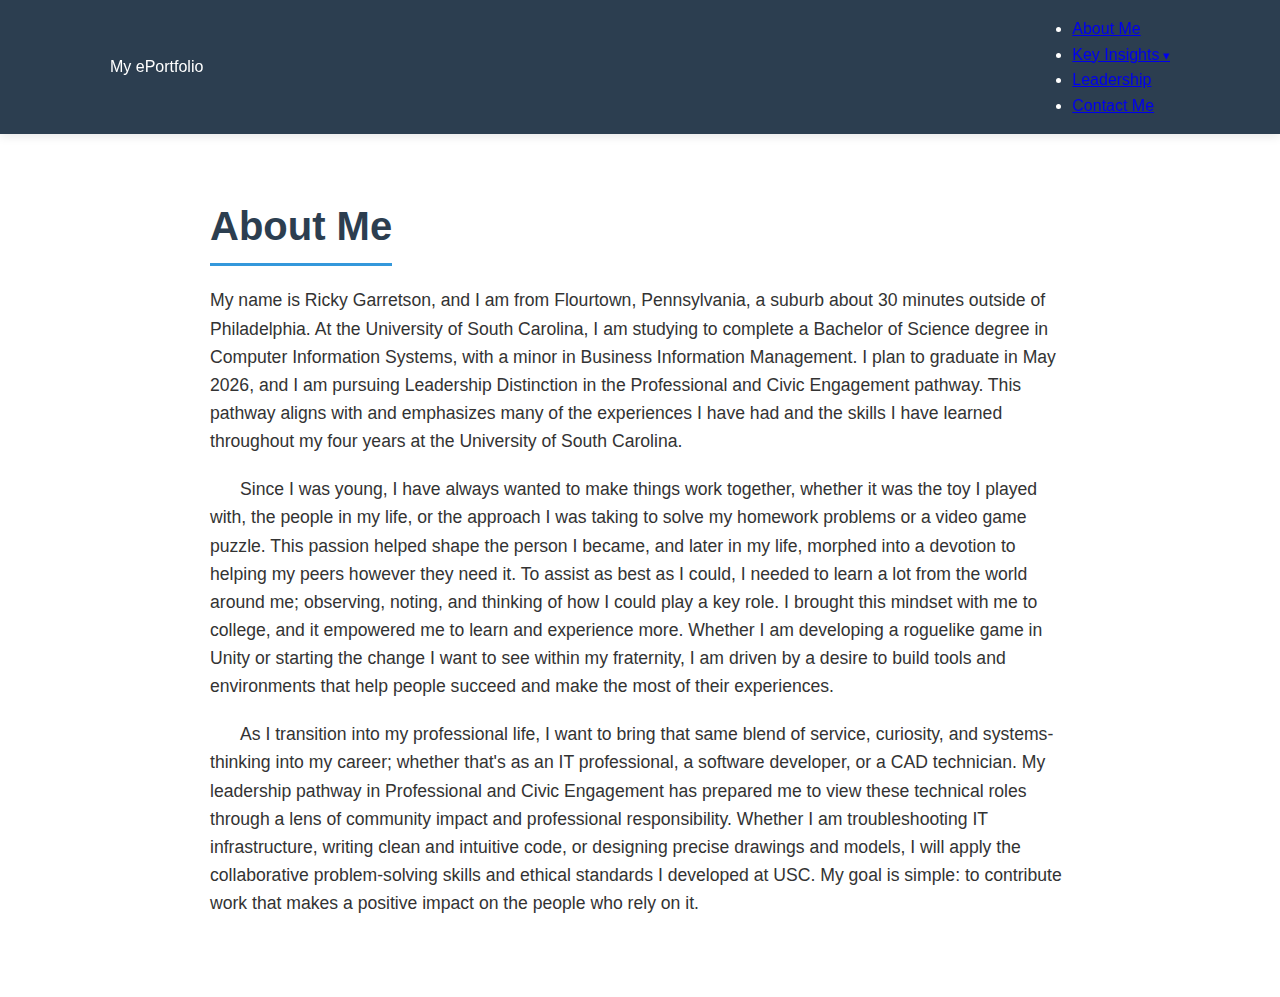
<file: index.html>
<!DOCTYPE html>
<html lang="en">
<head>
    <meta charset="UTF-8">
    <meta name="viewport" content="width=device-width, initial-scale=1.0">
    <title>About Me | My ePortfolio</title>
    <link rel="stylesheet" href="style.css">
</head>
<body>
    <header>
        <nav>
            <div class="logo">My ePortfolio</div>
            <ul>
                <li><a href="index.html">About Me</a></li>
               <!-- <li><a href="insights.html">Key Insights</a></li> -->
               <li class="dropdown">
                <a href="javascript:void(0)" class="dropbtn">Key Insights</a>
                <ul class="dropdown-menu">
                    <li><a href=insight1.html>Empowerment Through Understanding</a></li>
                    <li><a href=insight2.html>Designing with People in Mind</a></li>
                    <li><a href=insight3.html>Navigating Times of Uncertainty</a></li>
                </ul>
               </li>
                <li><a href="leadership.html">Leadership</a></li>
                <li><a href="contact.html">Contact Me</a></li>
            </ul>
        </nav>
    </header>

    <main class="container">
        <h1>
            About Me
        </h1>
        <p>
            My name is Ricky Garretson, and I am from Flourtown, Pennsylvania,
             a suburb about 30 minutes outside of Philadelphia. 
             At the University of South Carolina, I am studying to complete a
             Bachelor of Science degree in Computer Information Systems, with
             a minor in Business Information Management. I plan to graduate in
             May 2026, and I am pursuing Leadership Distinction in the 
             Professional and Civic Engagement pathway. This pathway aligns 
             with and emphasizes many of the experiences I have had and the 
             skills I have learned throughout my four years at the University 
             of South Carolina.
        </p>
        <p>
            Since I was young, I have always wanted to make things work 
            together, whether it was the toy I played with, the people in my 
            life, or the approach I was taking to solve my homework problems 
            or a video game puzzle. This passion helped shape the person I 
            became, and later in my life, morphed into a devotion to helping 
            my peers however they need it. To assist as best as I could, I 
            needed to learn a lot from the world around me; observing, noting, 
            and thinking of how I could play a key role. I brought this 
            mindset with me to college, and it empowered me to learn and 
            experience more. Whether I am developing a roguelike game in Unity 
            or starting the change I want to see within my fraternity, I am 
            driven by a desire to build tools and environments that help 
            people succeed and make the most of their experiences.
        </p>
        <p>
            As I transition into my professional life, I want to bring that 
            same blend of service, curiosity, and systems-thinking into my 
            career; whether that's as an IT professional, a software developer, 
            or a CAD technician. My leadership pathway in Professional and 
            Civic Engagement has prepared me to view these technical roles 
            through a lens of community impact and professional responsibility. 
            Whether I am troubleshooting IT infrastructure, writing clean and 
            intuitive code, or designing precise drawings and models, I will 
            apply the collaborative problem-solving skills and ethical standards 
            I developed at USC. My goal is simple: to contribute work that 
            makes a positive impact on the people who rely on it.
        </p>
    </main>
</body>
</html>
</file>
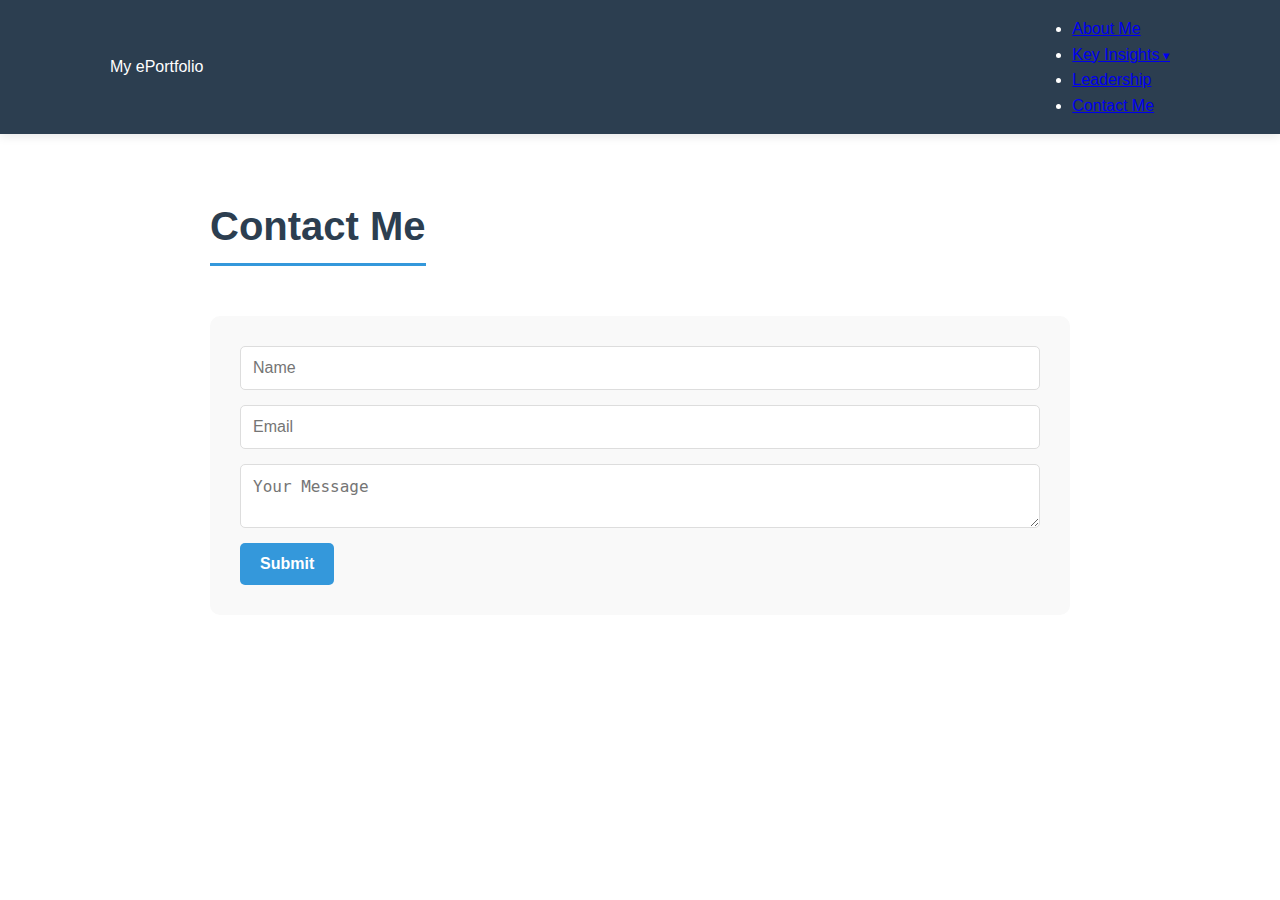
<file: contact.html>
<!DOCTYPE html>
<html lang="en">
<head>
    <meta charset="UTF-8">
    <title>Contact Me | My ePortfolio</title>
    <link rel="stylesheet" href="style.css">
</head>
<body>
    <header>
        <nav>
            <div class="logo">My ePortfolio</div>
            <ul>
                <li><a href="index.html">About Me</a></li>
               <!-- <li><a href="insights.html">Key Insights</a></li> -->
               <li class="dropdown">
                <a href="javascript:void(0)" class="dropbtn">Key Insights</a>
                <ul class="dropdown-menu">
                    <li><a href=insight1.html>Empowerment Through Understanding</a></li>
                    <li><a href=insight2.html>Designing with People in Mind</a></li>
                    <li><a href=insight3.html>Navigating Times of Uncertainty</a></li>
                </ul>
               </li>
                <li><a href="leadership.html">Leadership</a></li>
                <li><a href="contact.html">Contact Me</a></li>
            </ul>
        </nav>
    </header>

    <main class="container">
        <h1>Contact Me</h1>
        <form action="mailto:garretsonricky1@gmail.com" method="post" enctype="text/plain" id="contact-form">
            <input type="text" name="Name" placeholder="Name" required>
            <input type="email" name="Email" placeholder="Email" required>
            <textarea name="Message" placeholder="Your Message"></textarea>
            <button type="submit">Submit</button>
        </form>
    </main>
</body>
</html>
</file>
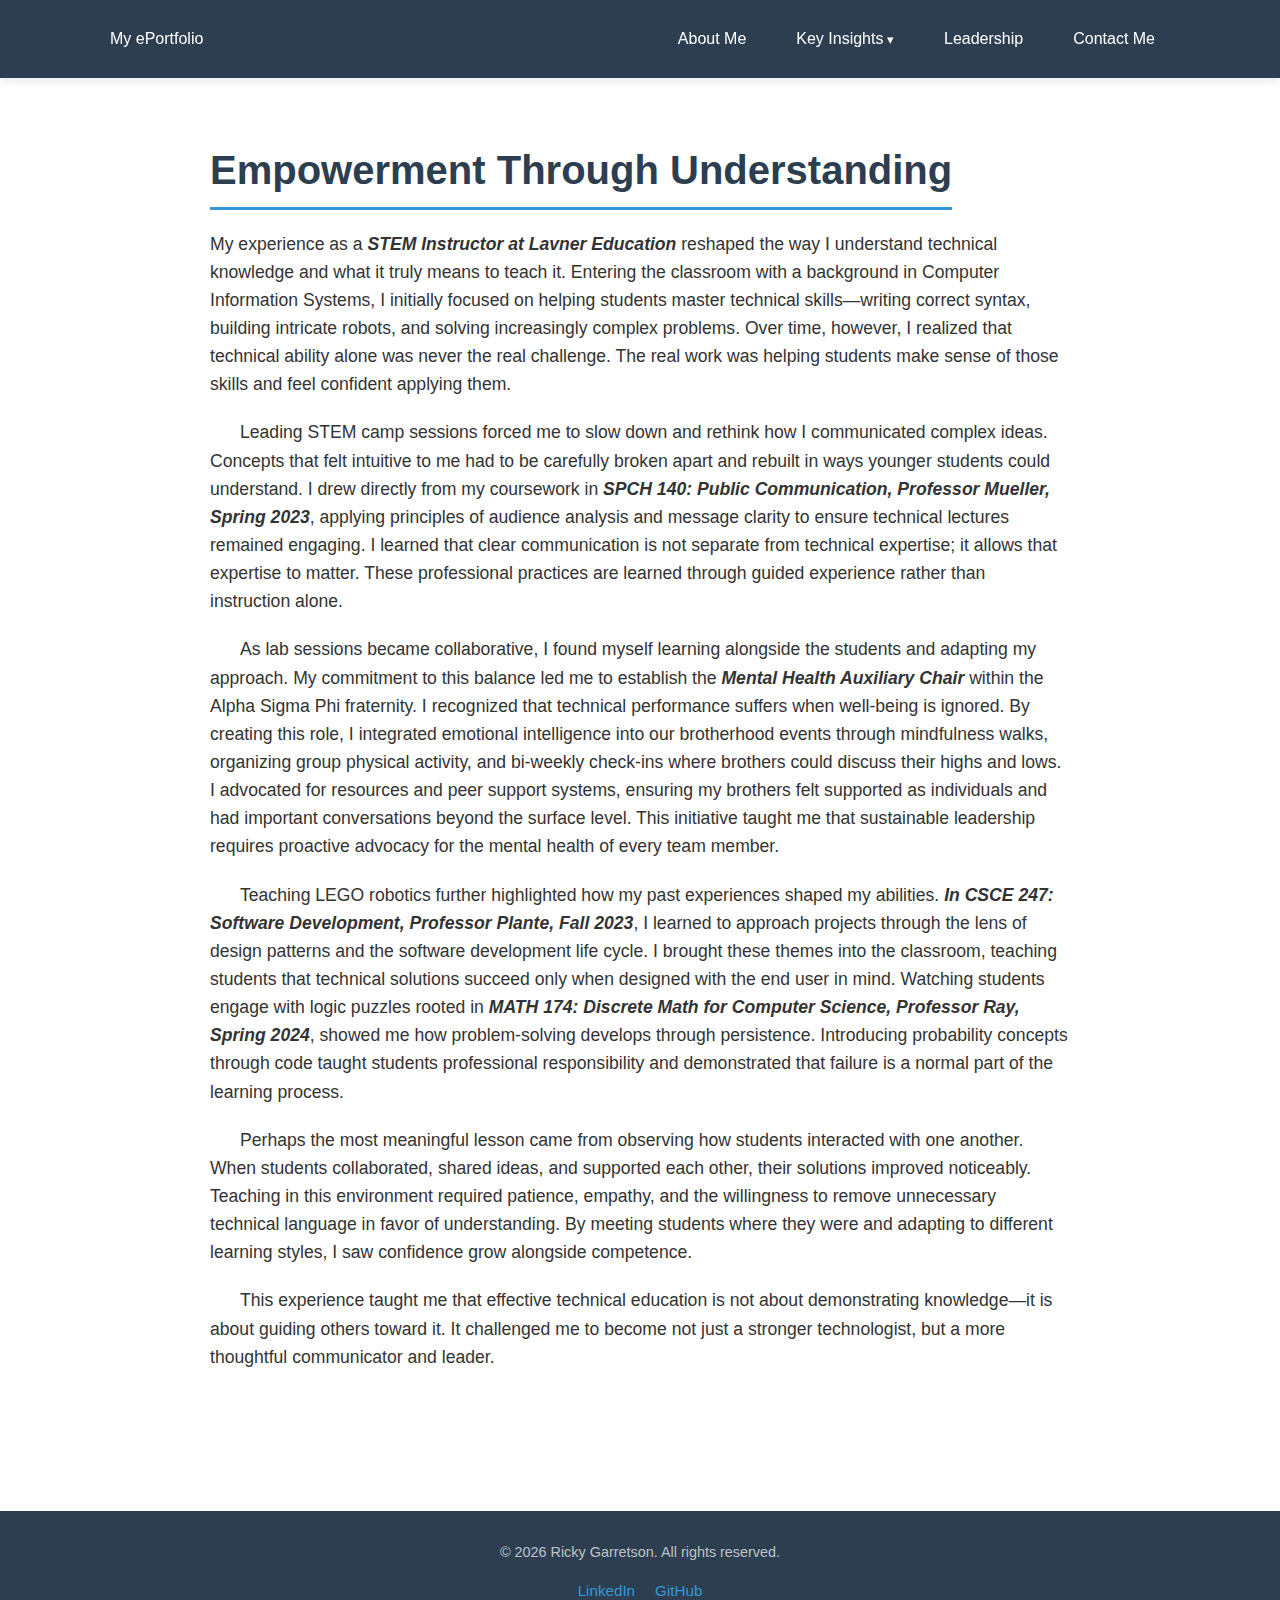
<file: insight1.html>
<!DOCTYPE html>
<html lang="en">
<head>
    <meta charset="UTF-8">
    <meta name="viewport" content="width=device-width, initial-scale=1.0">
    <title>Empowerment Through Understanding</title>
    <link rel="stylesheet" href="style.css">
</head>
<body>
    <header>
        <nav>
            <div class="logo">My ePortfolio</div>
            
            <div class="hamburger" id="hamburger">
                <span></span>
                <span></span>
                <span></span>
            </div>
    
            <ul id="nav-links">
                <li><a href="index.html">About Me</a></li>
                <li class="dropdown">
                    <a href="javascript:void(0)" class="dropbtn">Key Insights</a>
                    <ul class="dropdown-menu">
                        <li><a href="insight1.html">Empowerment Through Understanding</a></li>
                        <li><a href="insight2.html">Designing with People in Mind</a></li>
                        <li><a href="insight3.html">Navigating Times of Uncertainty</a></li>
                    </ul>
                </li>
                <li><a href="leadership.html">Leadership</a></li>
                <li><a href="contact.html">Contact Me</a></li>
            </ul>
        </nav>
    </header>
    <main class="container">
        <h1>Empowerment Through Understanding</h1>
        <p>
            My experience as a <strong><em>STEM Instructor at Lavner Education</em></strong> reshaped the way I understand technical knowledge and what it truly means to teach it. Entering the classroom with a background in Computer Information Systems, I initially focused on helping students master technical skills—writing correct syntax, building intricate robots, and solving increasingly complex problems. Over time, however, I realized that technical ability alone was never the real challenge. The real work was helping students make sense of those skills and feel confident applying them.
        </p>
        <p>
            Leading STEM camp sessions forced me to slow down and rethink how I communicated complex ideas. Concepts that felt intuitive to me had to be carefully broken apart and rebuilt in ways younger students could understand. I drew directly from my coursework in <strong><em>SPCH 140: Public Communication, Professor Mueller, Spring 2023</em></strong>, applying principles of audience analysis and message clarity to ensure technical lectures remained engaging. I learned that clear communication is not separate from technical expertise; it allows that expertise to matter. These professional practices are learned through guided experience rather than instruction alone.
        </p>
        <p>
            As lab sessions became collaborative, I found myself learning alongside the students and adapting my approach. My commitment to this balance led me to establish the <strong><em>Mental Health Auxiliary Chair</em></strong> within the Alpha Sigma Phi fraternity. I recognized that technical performance suffers when well-being is ignored. By creating this role, I integrated emotional intelligence into our brotherhood events through mindfulness walks, organizing group physical activity, and bi-weekly check-ins where brothers could discuss their highs and lows. I advocated for resources and peer support systems, ensuring my brothers felt supported as individuals and had important conversations beyond the surface level. This initiative taught me that sustainable leadership requires proactive advocacy for the mental health of every team member.
        </p>
        <p>
            Teaching LEGO robotics further highlighted how my past experiences shaped my abilities. <strong><em>In CSCE 247: Software Development, Professor Plante, Fall 2023</em></strong>, I learned to approach projects through the lens of design patterns and the software development life cycle. I brought these themes into the classroom, teaching students that technical solutions succeed only when designed with the end user in mind. Watching students engage with logic puzzles rooted in <strong><em>MATH 174: Discrete Math for Computer Science, Professor Ray, Spring 2024</em></strong>, showed me how problem-solving develops through persistence. Introducing probability concepts through code taught students professional responsibility and demonstrated that failure is a normal part of the learning process.
        </p>
        <p>
            Perhaps the most meaningful lesson came from observing how students interacted with one another. When students collaborated, shared ideas, and supported each other, their solutions improved noticeably. Teaching in this environment required patience, empathy, and the willingness to remove unnecessary technical language in favor of understanding. By meeting students where they were and adapting to different learning styles, I saw confidence grow alongside competence. 
        </p>
        <p>
            This experience taught me that effective technical education is not about demonstrating knowledge—it is about guiding others toward it. It challenged me to become not just a stronger technologist, but a more thoughtful communicator and leader.
        </p>
    </main>
    <footer>
        <div class="footer-container">
            <div class="footer-content">
                <p>&copy; 2026 Ricky Garretson. All rights reserved.</p>
                <div class="footer-links">
                    <a href="https://www.linkedin.com/in/rickygarretson/" target="_blank">LinkedIn</a>
                    <a href="https://github.com/itzrick620" target="_blank">GitHub</a>
                </div>
            </div>
        </div>
    </footer>
    <script src="script.js"></script>
</body>
</html>
</file>
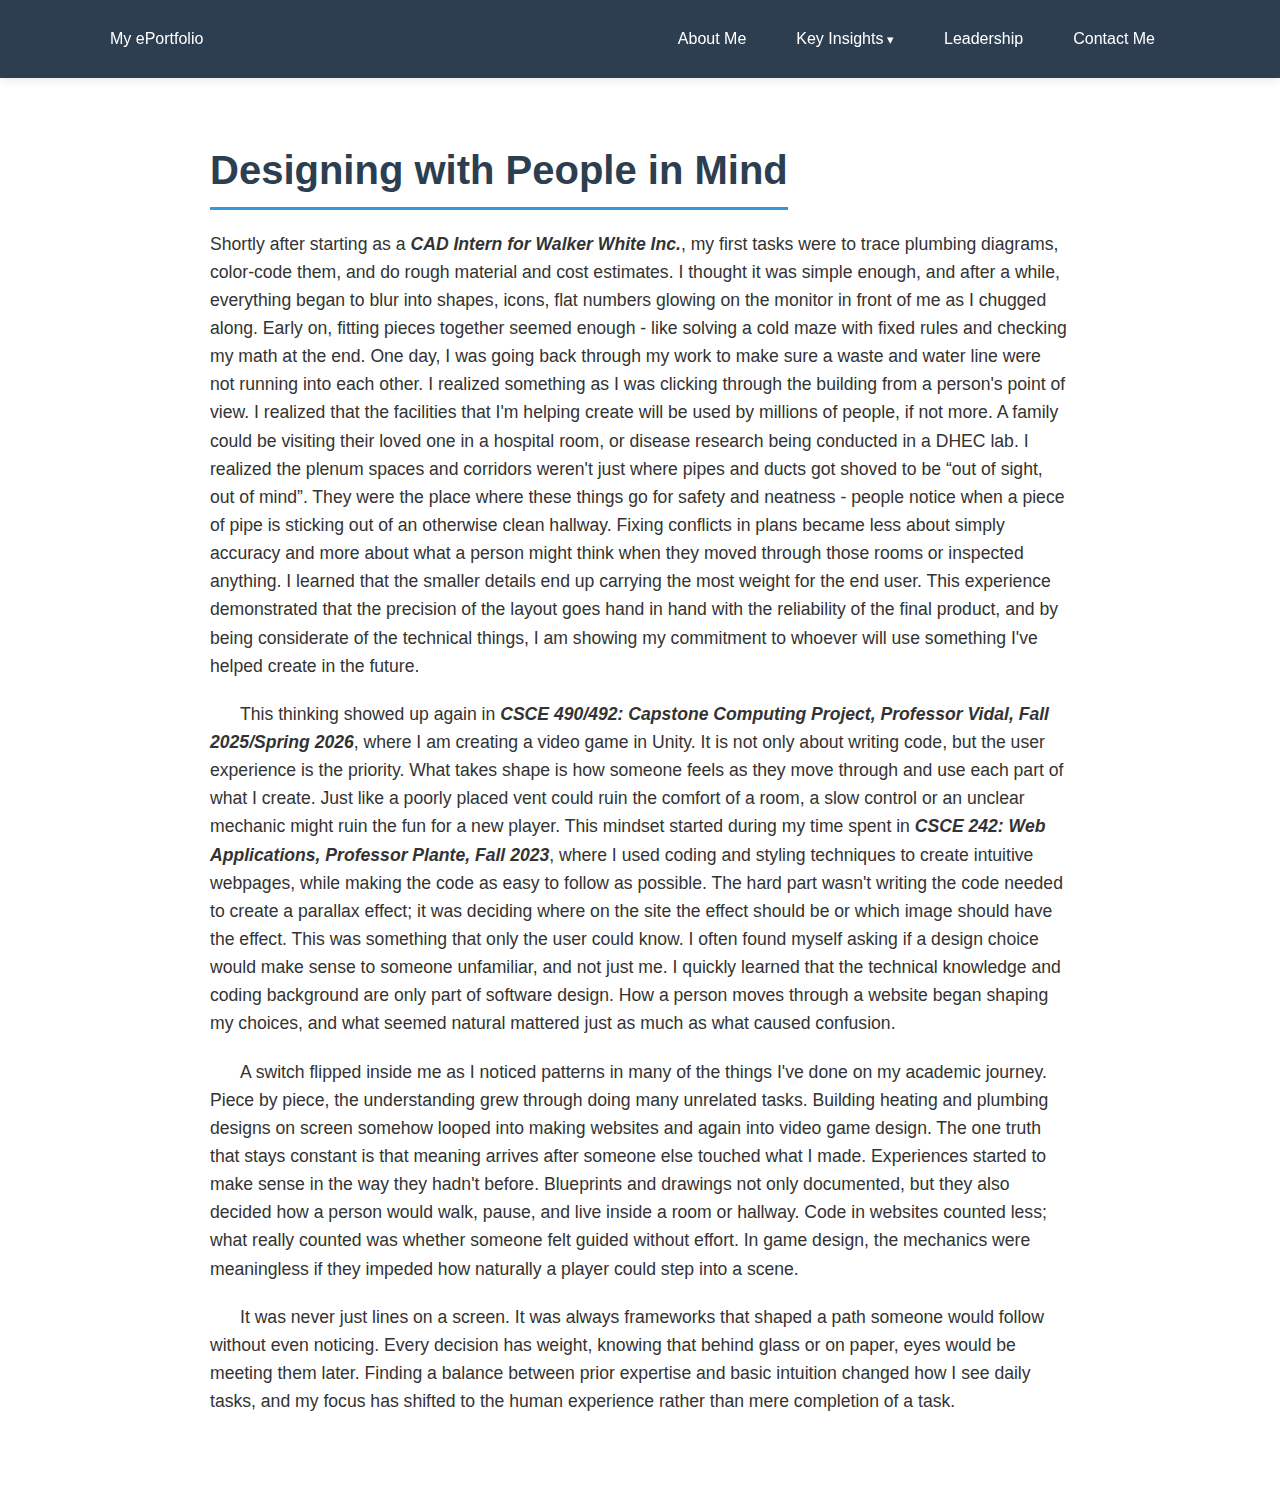
<file: insight2.html>
<!DOCTYPE html>
<html lang="en">
<head>
    <meta charset="UTF-8">
    <meta name="viewport" content="width=device-width, initial-scale=1.0">
    <title>Designing with People in Mind</title>
    <link rel="stylesheet" href="style.css">
</head>
<body>
    <header>
        <nav>
            <div class="logo">My ePortfolio</div>
            
            <div class="hamburger" id="hamburger">
                <span></span>
                <span></span>
                <span></span>
            </div>
    
            <ul id="nav-links">
                <li><a href="index.html">About Me</a></li>
                <li class="dropdown">
                    <a href="javascript:void(0)" class="dropbtn">Key Insights</a>
                    <ul class="dropdown-menu">
                        <li><a href="insight1.html">Empowerment Through Understanding</a></li>
                        <li><a href="insight2.html">Designing with People in Mind</a></li>
                        <li><a href="insight3.html">Navigating Times of Uncertainty</a></li>
                    </ul>
                </li>
                <li><a href="leadership.html">Leadership</a></li>
                <li><a href="contact.html">Contact Me</a></li>
            </ul>
        </nav>
    </header>
    <main class="container">
        <h1>Designing with People in Mind</h1>
        <p>
            Shortly after starting as a <strong><em>CAD Intern for Walker White Inc.</em></strong>, my first tasks were to trace plumbing diagrams, color-code them, and do rough material and cost estimates. I thought it was simple enough, and after a while, everything began to blur into shapes, icons, flat numbers glowing on the monitor in front of me as I chugged along. Early on, fitting pieces together seemed enough - like solving a cold maze with fixed rules and checking my math at the end. One day, I was going back through my work to make sure a waste and water line were not running into each other. I realized something as I was clicking through the building from a person's point of view. I realized that the facilities that I'm helping create will be used by millions of people, if not more. A family could be visiting their loved one in a hospital room, or disease research being conducted in a DHEC lab. I realized the plenum spaces and corridors weren't just where pipes and ducts got shoved to be “out of sight, out of mind”. They were the place where these things go for safety and neatness - people notice when a piece of pipe is sticking out of an otherwise clean hallway. Fixing conflicts in plans became less about simply accuracy and more about what a person might think when they moved through those rooms or inspected anything. I learned that the smaller details end up carrying the most weight for the end user. This experience demonstrated that the precision of the layout goes hand in hand with the reliability of the final product, and by being considerate of the technical things, I am showing my commitment to whoever will use something I've helped create in the future.
        </p>
        <p>
            This thinking showed up again in <strong><em>CSCE 490/492: Capstone Computing Project, Professor Vidal, Fall 2025/Spring 2026</em></strong>, where I am creating a video game in Unity. It is not only about writing code, but the user experience is the priority. What takes shape is how someone feels as they move through and use each part of what I create. Just like a poorly placed vent could ruin the comfort of a room, a slow control or an unclear mechanic might ruin the fun for a new player. This mindset started during my time spent in <strong><em>CSCE 242: Web Applications, Professor Plante, Fall 2023</em></strong>, where I used coding and styling techniques to create intuitive webpages, while making the code as easy to follow as possible. The hard part wasn't writing the code needed to create a parallax effect; it was deciding where on the site the effect should be or which image should have the effect. This was something that only the user could know. I often found myself asking if a design choice would make sense to someone unfamiliar, and not just me. I quickly learned that the technical knowledge and coding background are only part of software design. How a person moves through a website began shaping my choices, and what seemed natural mattered just as much as what caused confusion.
        </p>
        <p>
            A switch flipped inside me as I noticed patterns in many of the things I've done on my academic journey. Piece by piece, the understanding grew through doing many unrelated tasks. Building heating and plumbing designs on screen somehow looped into making websites and again into video game design. The one truth that stays constant is that meaning arrives after someone else touched what I made. Experiences started to make sense in the way they hadn't before. Blueprints and drawings not only documented, but they also decided how a person would walk, pause, and live inside a room or hallway. Code in websites counted less; what really counted was whether someone felt guided without effort. In game design, the mechanics were meaningless if they impeded how naturally a player could step into a scene.
        </p>
        <p>
            It was never just lines on a screen. It was always frameworks that shaped a path someone would follow without even noticing. Every decision has weight, knowing that behind glass or on paper, eyes would be meeting them later. Finding a balance between prior expertise and basic intuition changed how I see daily tasks, and my focus has shifted to the human experience rather than mere completion of a task.
        </p>
    </main>
    <script src="script.js"></script>
</body>
</html>
</file>
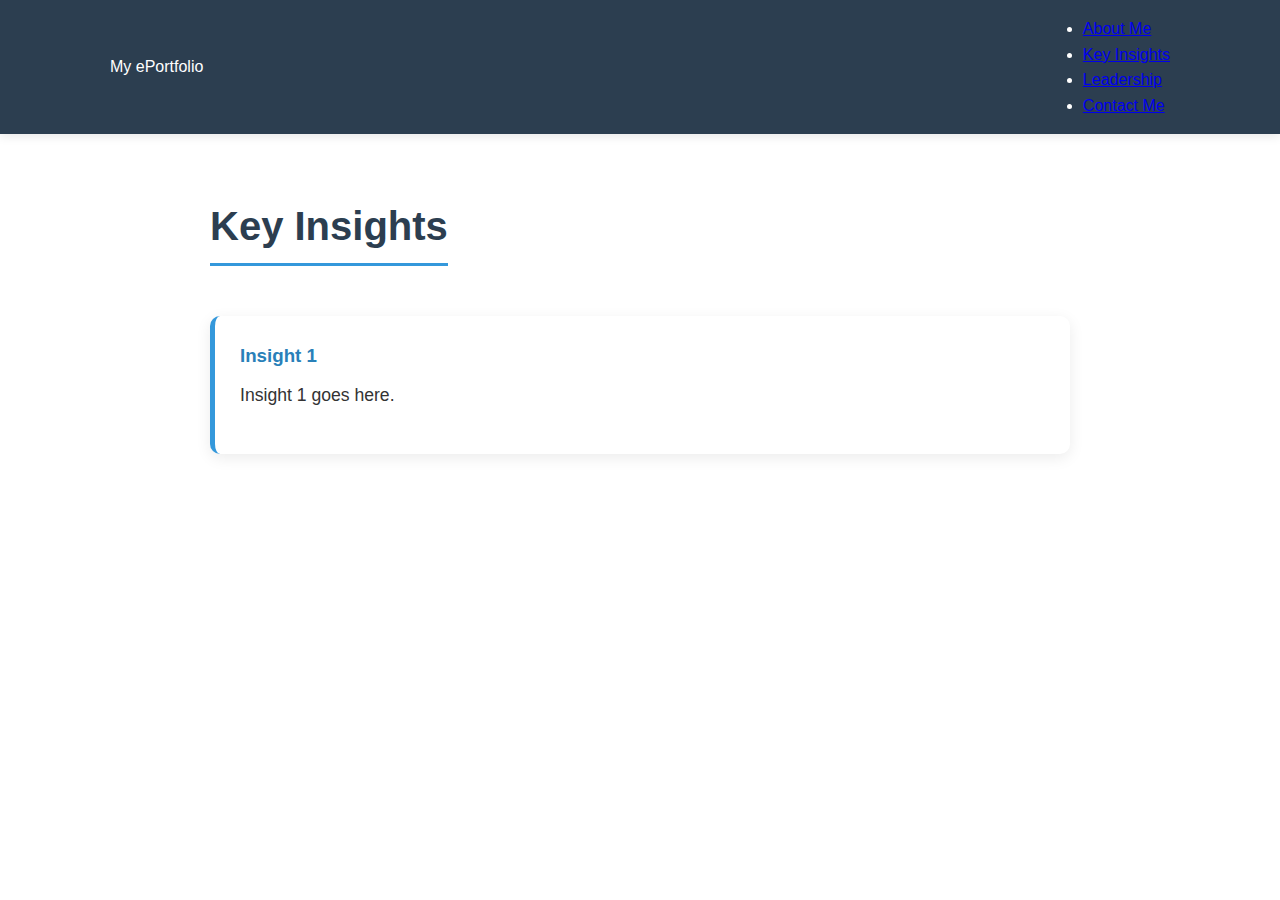
<file: insights.html>
<!DOCTYPE html>
<html lang="en">
<head>
    <meta charset="UTF-8">
    <title>Key Insights | My ePortfolio</title>
    <link rel="stylesheet" href="style.css">
</head>
<body>
    <header>
        <nav>
            <div class="logo">My ePortfolio</div>
            <ul>
                <li><a href="index.html">About Me</a></li>
                <li><a href="insights.html">Key Insights</a></li>
                <li><a href="leadership.html">Leadership</a></li>
                <li><a href="contact.html">Contact Me</a></li>
            </ul>
        </nav>
    </header>

    <main class="container">
        <h1>Key Insights</h1>
        <div class="grid">
            <div class="card">
                <h3>Insight 1</h3>
                <p>Insight 1 goes here.</p>
            </div>
            </div>
    </main>
</body>
</html>
</file>
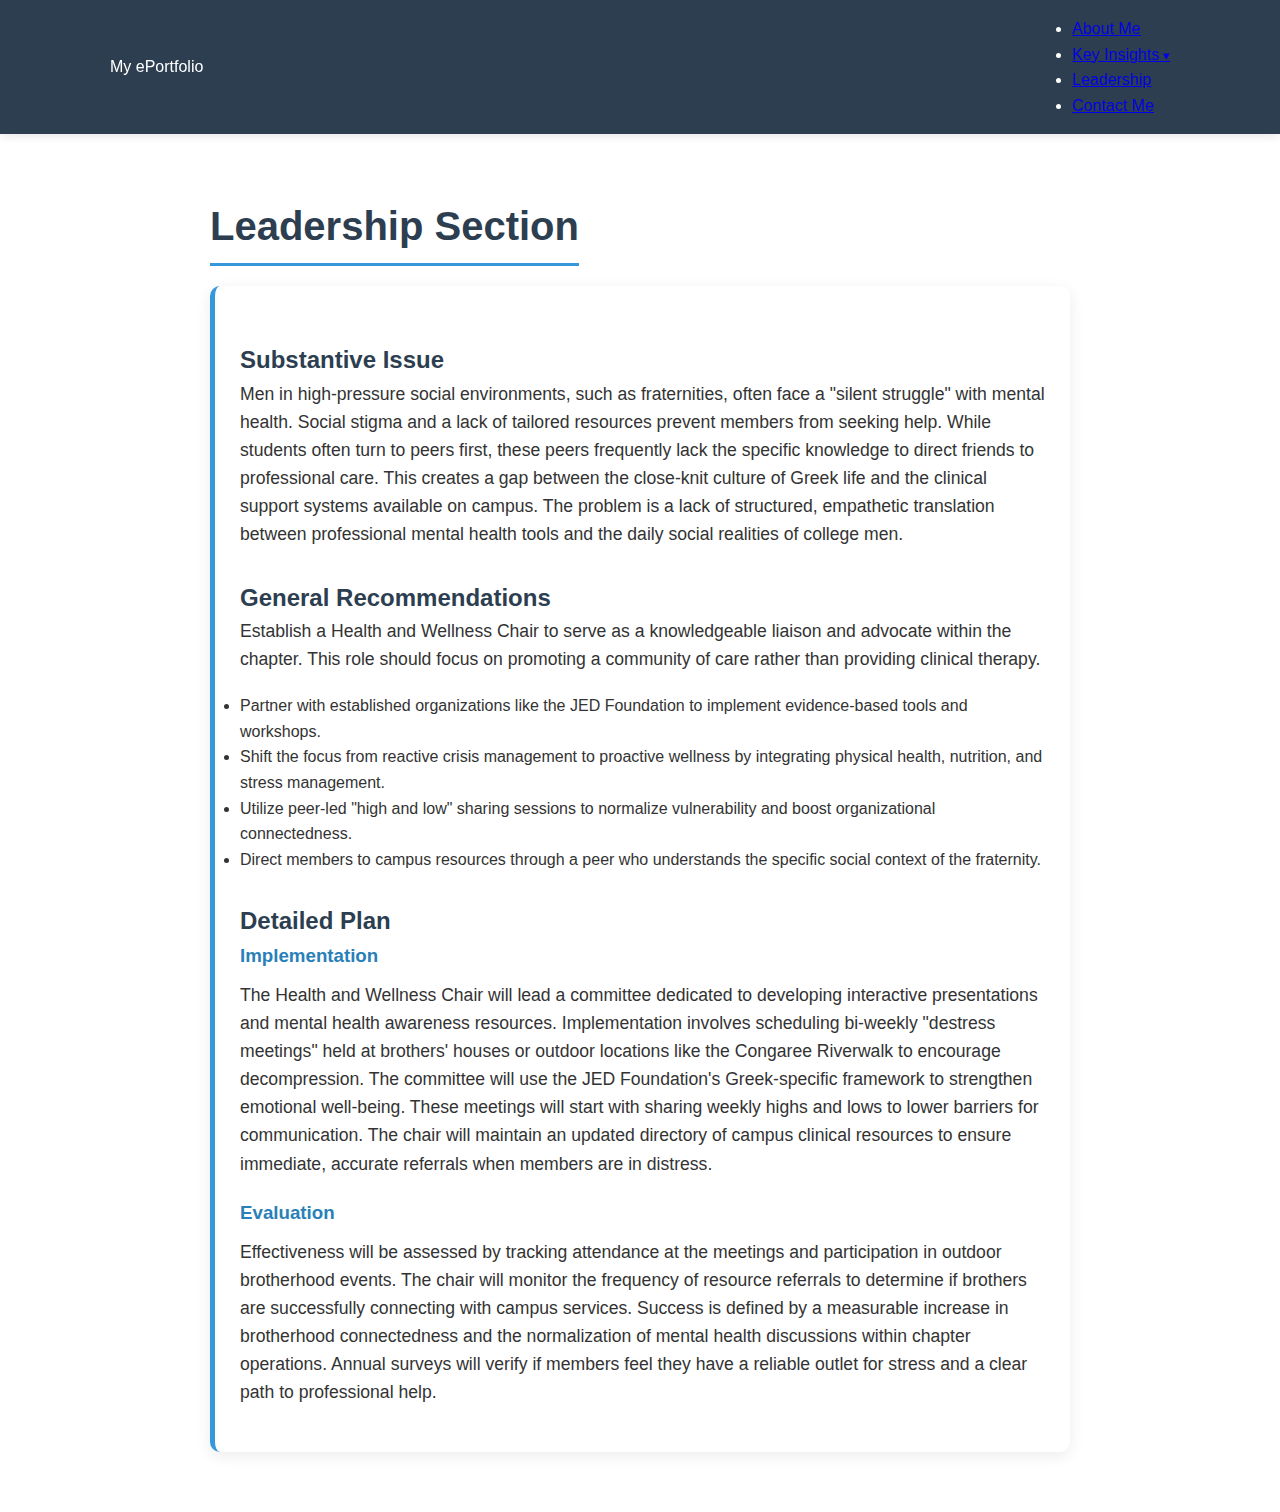
<file: leadership.html>
<!DOCTYPE html>
<html lang="en">
<head>
    <meta charset="UTF-8">
    <title>Leadership | My ePortfolio</title>
    <link rel="stylesheet" href="style.css">
</head>
<body>
    <header>
        <nav>
            <div class="logo">My ePortfolio</div>
            <ul>
                <li><a href="index.html">About Me</a></li>
               <!-- <li><a href="insights.html">Key Insights</a></li> -->
               <li class="dropdown">
                <a href="javascript:void(0)" class="dropbtn">Key Insights</a>
                <ul class="dropdown-menu">
                    <li><a href=insight1.html>Empowerment Through Understanding</a></li>
                    <li><a href=insight2.html>Designing with People in Mind</a></li>
                    <li><a href=insight3.html>Navigating Times of Uncertainty</a></li>
                </ul>
               </li>
                <li><a href="leadership.html">Leadership</a></li>
                <li><a href="contact.html">Contact Me</a></li>
            </ul>
        </nav>
    </header>

    <main class="container">
        <h1>Leadership Section</h1>
        <section class="card">
            <h2>Substantive Issue</h2>
            <p>
                Men in high-pressure social environments, such as fraternities, 
                often face a "silent struggle" with mental health. Social stigma 
                and a lack of tailored resources prevent members from seeking 
                help. While students often turn to peers first, these peers 
                frequently lack the specific knowledge to direct friends to 
                professional care. This creates a gap between the close-knit 
                culture of Greek life and the clinical support systems available 
                on campus. The problem is a lack of structured, empathetic 
                translation between professional mental health tools and the 
                daily social realities of college men.
            </p>
            <h2>General Recommendations</h2>
            <p>
                Establish a Health and Wellness Chair to serve as a knowledgeable 
                liaison and advocate within the chapter. This role should focus 
                on promoting a community of care rather than providing clinical 
                therapy.
            </p>
            <ul>
                <li>Partner with established organizations like the JED 
                    Foundation to implement evidence-based tools and workshops.</li>
                <li>Shift the focus from reactive crisis management to proactive 
                    wellness by integrating physical health, nutrition, and stress 
                    management.</li>
                <li>Utilize peer-led "high and low" sharing sessions to normalize 
                    vulnerability and boost organizational connectedness.</li>
                <li>Direct members to campus resources through a peer who 
                    understands the specific social context of the fraternity.</li>
            </ul>
            <h2>Detailed Plan</h2>
            <h3>Implementation</h3>
            <p>
                The Health and Wellness Chair will lead a committee dedicated 
                to developing interactive presentations and mental health 
                awareness resources. Implementation involves scheduling bi-weekly 
                "destress meetings" held at brothers' houses or outdoor locations 
                like the Congaree Riverwalk to encourage decompression. The 
                committee will use the JED Foundation's Greek-specific framework 
                to strengthen emotional well-being. These meetings will start 
                with sharing weekly highs and lows to lower barriers for 
                communication. The chair will maintain an updated directory of 
                campus clinical resources to ensure immediate, accurate 
                referrals when members are in distress.
            </p>
            <h3>Evaluation</h3>
            <p>
                Effectiveness will be assessed by tracking attendance at the 
                meetings and participation in outdoor brotherhood events. The 
                chair will monitor the frequency of resource referrals to determine 
                if brothers are successfully connecting with campus services. 
                Success is defined by a measurable increase in brotherhood 
                connectedness and the normalization of mental health discussions 
                within chapter operations. Annual surveys will verify if members 
                feel they have a reliable outlet for stress and a clear path to 
                professional help.
            </p>
        </section>
    </main>
</body>
</html>
</file>
<file: style.css>
/* =========================================
   1. General Reset & Base Styles
   ========================================= */
   * {
    margin: 0;
    padding: 0;
    box-sizing: border-box;
}

body {
    font-family: 'Segoe UI', Roboto, Helvetica, Arial, sans-serif;
    line-height: 1.6;
    color: #333;
    background-color: #fff;
    scroll-behavior: smooth;
}

/* =========================================
   2. Navigation Bar
   ========================================= */
header {
    background: #2c3e50; /* Deep Slate Blue */
    color: #fff;
    padding: 1rem 0;
    position: sticky;
    top: 0;
    z-index: 1000;
    box-shadow: 0 2px 10px rgba(0,0,0,0.1);
}

nav {
    display: flex;
    justify-content: space-between;
    align-items: center;
    max-width: 1100px;
    margin: 0 auto;
    padding: 0 20px;
}

#nav-links {
    display: flex;
    list-style: none;
    margin: 0;
    padding: 0;
}

#nav-links li {
    position: relative;
    margin-left: 20px;
}

#nav-links li a {
    color: #fff;
    text-decoration: none;
    font-weight: 500;
    padding: 10px 15px;
    display: block;
    transition: color 0.3s, ease;
    border-radius: 4px;
}

#nav-links li a:hover {
    background-color: #3498db;
}
/* Hamburger Menu - Hidden on Desktop */
.hamburger {
    display: none;
    flex-direction: column;
    cursor: pointer;
    gap: 5px;
}
.hamburger span {
    display: block;
    width: 25px;
    height: 3px;
    background-color: white;
    transition: 0.3s;
}

/* Dropdown Menu - Hidden by Default */
.dropdown-menu {
    display: none;
    position: absolute;
    top: 100%;
    left: auto;
    right: 0;
    background-color: #2c3e50;
    min-width: 320px;
    padding: 10px;
    box-shadow: 0 8px 16px rgba(0,0,0,0.2);
    z-index: 1001;
    border-radius: 8px;
    list-style: none;
    margin: 0;
}

.dropdown-menu li {
    margin: 0 !important;
    width: 100% !important;
    list-style: none !important;
    padding: 0 !important;
}

.dropdown-menu li a {
    padding: 12px 15px;
    font-size: 0.9rem;
    color: #fff;
    display: block;
    text-decoration: none;
    border-radius: 6px;
    transition: background-color 0.3s ease;
    text-align: left;
    white-space: normal;
}

.dropdown-menu li a:hover {
    background-color: #3498db;
    color: #fff;
}

/* Show Menu on Hover */
.dropdown:hover .dropdown-menu {
    display: block;
}

/* Add a visual indicator (arrow) to the parent link */
.dropbtn::after {
    content: ' ▾';
    font-size: 0.8rem;
}

/* =========================================
   3. Layout Containers
   ========================================= */
main.container {
    padding: 60px 20px;
    max-width: 900px;
    margin: 0 auto;
    min-height: 80vh; /* Ensures footer stays down on short pages */
}

h1 {
    font-size: 2.5rem;
    margin-bottom: 20px;
    color: #2c3e50;
    border-bottom: 3px solid #3498db;
    display: inline-block;
    padding-bottom: 5px;
}

h2 {
    margin-top: 30px;
    color: #2c3e50;
}

p {
    margin-bottom: 20px;
    font-size: 1.1rem;
}

/* Handles the very first/standalone paragraphs */
p + p {
    text-indent: 30px;
    margin-top: 0;
}
/* =========================================
   4. Cards & Grids (Insights & Leadership)
   ========================================= */
.grid {
    display: grid;
    grid-template-columns: repeat(auto-fit, minmax(280px, 1fr));
    gap: 25px;
    margin-top: 30px;
}

.card {
    background: #fff;
    padding: 25px;
    border-radius: 10px;
    border-left: 5px solid #3498db;
    box-shadow: 0 4px 15px rgba(0,0,0,0.08);
    transition: transform 0.3s ease;
}

.card:hover {
    transform: translateY(-5px);
}

.card h3 {
    margin-bottom: 10px;
    color: #2980b9;
}

/* =========================================
   5. Contact Form
   ========================================= */
#contact-form {
    display: flex;
    flex-direction: column;
    gap: 15px;
    margin-top: 30px;
    background: #f9f9f9;
    padding: 30px;
    border-radius: 10px;
}

#contact-form input, 
#contact-form textarea {
    padding: 12px;
    border: 1px solid #ddd;
    border-radius: 5px;
    font-size: 1rem;
    width: 100%;
}

button {
    padding: 12px 20px;
    background: #3498db;
    color: white;
    border: none;
    border-radius: 5px;
    font-size: 1rem;
    font-weight: bold;
    cursor: pointer;
    transition: background-color 0.3s ease;
    align-self: flex-start;
}

button:hover {
    background: #2980b9;
}

/* =========================================
   6. Footer
   ========================================= */
   footer {
    background-color: #2c3e50;
    color: #ecf0f1;
    padding: 30px 20px;
    margin-top: 60px;
    width: 100%;
}

.footer-container {
    max-width: 1100px;
    margin: 0 auto;
    text-align: center;
}

.footer-content p {
    font-size: 0.9rem;
    margin-bottom: 15px;
    color: #bdc3c7;
    text-indent: 0; /* Ensures copyright isn't indented */
}

.footer-links {
    display: flex;
    justify-content: center;
    gap: 20px;
}

.footer-links a {
    color: #3498db;
    text-decoration: none;
    font-size: 0.95rem;
    font-weight: 500;
    transition: color 0.3s;
}

.footer-links a:hover {
    color: #fff;
}

/* =========================================
   7. Responsive Mobile Tweaks
   ========================================= */
   @media (max-width: 768px) {
    header {
        box-shadow: none;
        border-bottom: 1px solid rgba(255,255,255,0.1);
    }

    h1 {
        font-size: 2rem;
    }

    /* Footer tweaks for small screens */
    .footer-links {
        flex-direction: column;
        gap: 10px;
    }
    
    /* Hide the nav bar by default on mobile */
    #nav-links {
        display: flex; 
        flex-direction: column;
        position: absolute;
        top: 60px;
        right: 10px;
        width: auto;
        min-width: 250px;
        padding: 0;
        z-index: 999;
        
        /* Semi-transparent background for mobile menu */
        background-color: rgba(44,62,80,0.95);
        backdrop-filter: blur(8px);
        border-radius: 12px;
        box-shadow: 0 10px 25px rgba(0,0,0,0.3);

        /* Cascade Effect for Mobile Menu */
        max-height: 0;
        overflow: hidden;
        transition: max-height 0.4s ease-out;
    }

    /* Class is toggled by script.js */
    #nav-links.active {
        max-height: 1000px;
        padding: 15px;
        border: 1px solid rgba(255,255,255,0.1);
    }
    #nav-links li {
        margin: 10px 0;
        margin-left: 0;
        width: 100%;
    }
    
    /* Sub-menu to push content down */
    .dropdown-menu {
        display: none;
        position: static;
        width: 100%;
        background: rgba(0, 0, 0, 0.2);
        box-shadow: none;
        margin-top: 10px;
        border-radius: 8px;
        list-style: none;
        padding: 0;
    }

    /* Show sub-menu when parent has .open class */
    .dropdown.open .dropdown-menu {
        display: block;
    }
    .hamburger {
        display: flex;
    }

    /* Style for the 'X' animation */
    .hamburger.toggle span:nth-child(1) {
        transform: rotate(-45deg) translate(-5px, 6px);
    }
    .hamburger.toggle span:nth-child(2) {
        opacity: 0;
    }
    .hamburger.toggle span:nth-child(3) {
        transform: rotate(45deg) translate(-5px, -6px);
    }
}
</file>
